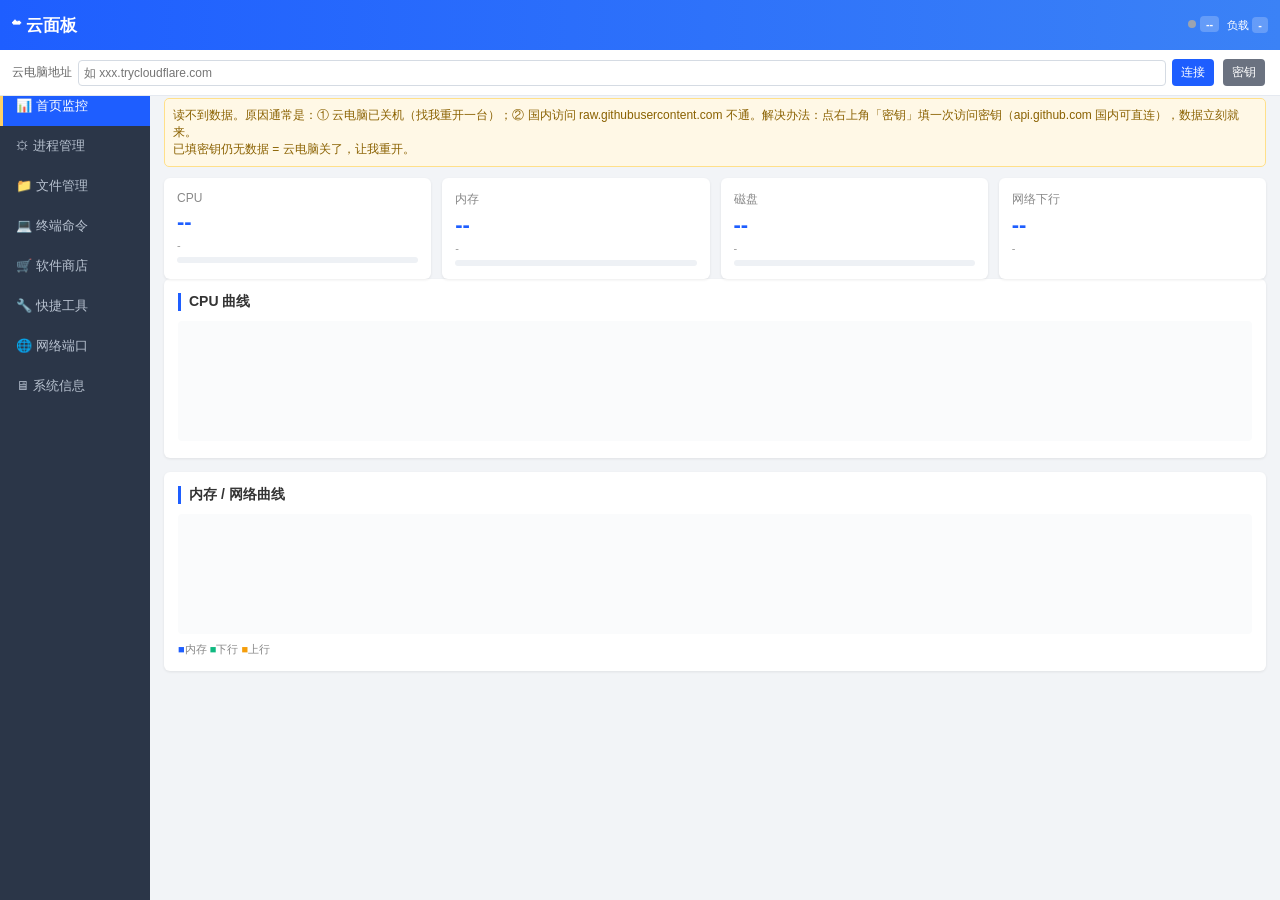
<file: cloud-desktop/panel/web/panel.html>
<!DOCTYPE html>
<html lang="zh-CN">
<head>
<meta charset="utf-8">
<meta name="viewport" content="width=device-width,initial-scale=1">
<title>云面板 · 服务器管理</title>
<style>
*{margin:0;padding:0;box-sizing:border-box;-webkit-tap-highlight-color:transparent}
body{font-family:"Microsoft YaHei","PingFang SC",Arial,sans-serif;background:#f2f4f7;color:#333;font-size:14px}
.top{height:50px;background:linear-gradient(90deg,#1e5eff,#3b82f6);color:#fff;display:flex;align-items:center;padding:0 12px;position:fixed;top:0;left:0;right:0;z-index:100}
.top .logo{font-size:17px;font-weight:700}
.top .rt{margin-left:auto;font-size:11px;display:flex;gap:8px}
.top .rt b{background:rgba(255,255,255,.22);padding:2px 6px;border-radius:4px}
.side{width:150px;background:#2b3648;position:fixed;top:86px;bottom:0;left:0;overflow:auto;z-index:90}
.side a{display:block;color:#b8c2d0;padding:11px 13px;text-decoration:none;font-size:13px;border-left:3px solid transparent}
.side a:hover{background:#374357;color:#fff}
.side a.on{background:#1e5eff;color:#fff;border-left-color:#ffd166}
.main{margin-left:150px;padding:98px 14px 20px}
.card{background:#fff;border-radius:6px;padding:14px;margin-bottom:14px;box-shadow:0 1px 3px rgba(0,0,0,.08)}
.card h3{font-size:14px;margin-bottom:10px;padding-left:8px;border-left:3px solid #1e5eff}
.grid{display:grid;grid-template-columns:repeat(auto-fit,minmax(140px,1fr));gap:11px}
.kpi{background:#fff;border-radius:6px;padding:13px;box-shadow:0 1px 3px rgba(0,0,0,.08)}
.kpi .t{font-size:12px;color:#888}
.kpi .v{font-size:22px;font-weight:700;margin:4px 0;color:#1e5eff}
.kpi .d{font-size:11px;color:#999;word-break:break-all}
.bar{height:6px;background:#eef1f5;border-radius:4px;overflow:hidden;margin-top:6px}
.bar i{display:block;height:100%;background:linear-gradient(90deg,#1e5eff,#59a0ff)}
.bar.warn i{background:linear-gradient(90deg,#f59e0b,#fbbf24)}
.bar.bad i{background:linear-gradient(90deg,#ef4444,#f87171)}
table{width:100%;border-collapse:collapse;font-size:12px}
th,td{padding:6px 7px;text-align:left;border-bottom:1px solid #eef1f5}
th{background:#fafbfc;color:#666}
canvas{width:100%;height:120px;background:#fafbfc;border-radius:4px}
.btn{background:#1e5eff;color:#fff;border:0;padding:6px 11px;border-radius:4px;cursor:pointer;font-size:12px;margin:2px 3px 2px 0}
.btn:active{opacity:.7}
.btn.g{background:#10b981}.btn.r{background:#ef4444}.btn.o{background:#f59e0b}.btn.gray{background:#6b7280}
.apps{display:grid;grid-template-columns:repeat(auto-fill,minmax(190px,1fr));gap:8px}
.app{border:1px solid #e5e9f0;border-radius:5px;padding:9px;display:flex;gap:7px;cursor:pointer}
.app.sel{border-color:#1e5eff;background:#eaf2ff}
.app .tag{font-size:10px;background:#eef2f7;color:#666;padding:1px 5px;border-radius:3px}
.app .nm{font-size:12px;font-weight:600}
.app .pk{font-size:10px;color:#aaa;word-break:break-all}
pre{background:#0f1620;color:#cfd8e3;padding:10px;border-radius:5px;max-height:300px;overflow:auto;font-size:11px;font-family:Consolas,monospace;white-space:pre-wrap}
input,textarea{width:100%;padding:8px;border:1px solid #d5dbe3;border-radius:4px;font-size:13px;font-family:inherit}
textarea{font-family:Consolas,monospace;font-size:12px}
.hide{display:none!important}
.note{background:#fff8e6;border:1px solid #ffe08a;padding:8px;border-radius:5px;font-size:12px;color:#8a6100;margin-bottom:11px}
.live{display:inline-block;width:8px;height:8px;border-radius:50%;background:#10b981;margin-right:4px}
.live.off{background:#9ca3af}
.row{display:flex;gap:6px;margin-bottom:8px;flex-wrap:wrap}
.row input{flex:1;min-width:150px}
.tools{display:grid;grid-template-columns:repeat(auto-fill,minmax(130px,1fr));gap:8px}
.tool{border:1px solid #e5e9f0;border-radius:5px;padding:10px;text-align:center;cursor:pointer;font-size:12px}
.tool:hover{border-color:#1e5eff;background:#f5f9ff}
.tool .ic{font-size:18px;display:block;margin-bottom:4px}
@media(max-width:720px){.side{width:0}.side a{display:none}.main{margin-left:0;padding-top:56px}.top .rt{display:none}}
</style>
</head>
<body>
<div class="top">
  <span class="logo">☁ 云面板</span>
  <div class="rt"><span><span id="live" class="live off"></span><b id="t_ts">--</b></span><span>负载 <b id="t_load">-</b></span></div>
</div>
<div id="hostbar" style="position:fixed;top:50px;left:0;right:0;z-index:95;background:#fff;padding:7px 12px;border-bottom:1px solid #e5e9f0;display:flex;gap:6px;align-items:center;font-size:12px">
  <span style="color:#666">云电脑地址</span>
  <input id="hostin" placeholder="如 xxx.trycloudflare.com" style="flex:1;padding:5px;font-size:12px">
  <button class="btn" style="padding:5px 9px" onclick="saveHost()">连接</button>
  <button class="btn gray" style="padding:5px 9px" onclick="$('gate').classList.remove('hide')">密钥</button>
</div>
<div class="side" style="top:86px">
  <a href="#" class="on" data-p="home">📊 首页监控</a>
  <a href="#" data-p="proc">⚙ 进程管理</a>
  <a href="#" data-p="file">📁 文件管理</a>
  <a href="#" data-p="term">💻 终端命令</a>
  <a href="#" data-p="store">🛒 软件商店</a>
  <a href="#" data-p="tool">🔧 快捷工具</a>
  <a href="#" data-p="net">🌐 网络端口</a>
  <a href="#" data-p="sys">🖥 系统信息</a>
</div>

<div id="gate" class="hide" style="position:fixed;inset:0;background:rgba(15,22,32,.96);z-index:200;display:flex;align-items:center;justify-content:center;flex-direction:column;padding:24px;color:#cfd8e3;text-align:center">
  <div style="font-size:20px;color:#4da3ff;font-weight:700;margin-bottom:10px">☁ 云面板</div>
  <div style="font-size:12px;color:#9fb3c8;margin-bottom:12px;line-height:1.8">填一次即可，保存在本机浏览器<br>用于读取云电脑数据 + 发送操控指令</div>
  <input id="gatein" placeholder="粘贴访问密钥" style="max-width:340px;background:#16202c;border:1px solid #2b3648;color:#d6e2f0">
  <button class="btn b" style="margin-top:10px;padding:9px 22px" onclick="saveTok()">进入面板</button>
</div>

<div class="main">
  <div class="note" id="hint">正在读取云电脑实时数据…</div>

  <div id="p_home">
    <div class="grid">
      <div class="kpi"><div class="t">CPU</div><div class="v" id="k_cpu">--</div><div class="d" id="k_cpu_d">-</div><div class="bar" id="b_cpu"><i style="width:0"></i></div></div>
      <div class="kpi"><div class="t">内存</div><div class="v" id="k_mem">--</div><div class="d" id="k_mem_d">-</div><div class="bar" id="b_mem"><i style="width:0"></i></div></div>
      <div class="kpi"><div class="t">磁盘</div><div class="v" id="k_disk">--</div><div class="d" id="k_disk_d">-</div><div class="bar" id="b_disk"><i style="width:0"></i></div></div>
      <div class="kpi"><div class="t">网络下行</div><div class="v" id="k_net">--</div><div class="d" id="k_net_d">-</div></div>
    </div>
    <div class="card"><h3>CPU 曲线</h3><canvas id="c_cpu"></canvas></div>
    <div class="card"><h3>内存 / 网络曲线</h3><canvas id="c_mem"></canvas>
      <div style="margin-top:5px;font-size:11px;color:#888"><span style="color:#1e5eff">■</span>内存 <span style="color:#10b981">■</span>下行 <span style="color:#f59e0b">■</span>上行</div></div>
  </div>

  <div id="p_proc" class="hide">
    <div class="card"><h3>进程管理（可结束进程）</h3>
      <div class="row"><input id="pfilter" placeholder="按名称过滤，如 firefox" oninput="renderProc()"></div>
      <table><thead><tr><th>PID</th><th>名称</th><th>CPU%</th><th>内存</th><th>操作</th></tr></thead><tbody id="proc_body"></tbody></table>
    </div>
  </div>

  <div id="p_file" class="hide">
    <div class="card"><h3>文件管理</h3>
      <div class="row">
        <input id="fpath" value="/home/runner">
        <button class="btn" onclick="listDir()">打开</button>
        <button class="btn gray" onclick="upDir()">上级</button>
      </div>
      <table><thead><tr><th>名称</th><th>大小</th><th>修改时间</th><th>操作</th></tr></thead><tbody id="file_body"></tbody></table>
    </div>
    <div class="card"><h3>文件编辑 / 新建（保存即写入云电脑）</h3>
      <div class="row"><input id="fname" placeholder="完整路径，如 /home/runner/test.txt">
        <button class="btn" onclick="readFile()">读取</button>
        <button class="btn g" onclick="writeFile()">保存写入</button>
        <button class="btn r" onclick="delFile()">删除</button></div>
      <textarea id="fcontent" rows="12" placeholder="文件内容…"></textarea>
    </div>
  </div>

  <div id="p_term" class="hide">
    <div class="card"><h3>终端命令（在云电脑上执行）</h3>
      <div class="row"><input id="cmdin" placeholder="输入命令后回车，如 ls / df -h" onkeydown="if(event.key=='Enter')runCmd()">
        <button class="btn" onclick="runCmd()">执行</button></div>
      <div>
        <button class="btn o" onclick="q('neofetch')">系统信息</button>
        <button class="btn o" onclick="q('df -h')">磁盘</button>
        <button class="btn o" onclick="q('free -h')">内存</button>
        <button class="btn o" onclick="q('ls ~/Desktop')">桌面文件</button>
        <button class="btn o" onclick="q('ps aux --sort=-%cpu | head -15')">CPU进程</button>
        <button class="btn o" onclick="q('cat /tmp/panel.log')">面板日志</button>
      </div>
      <pre id="olog" style="margin-top:9px">结果会显示在这里</pre>
    </div>
  </div>

  <div id="p_store" class="hide">
    <div class="card"><h3>软件商店（可安装 / 卸载）</h3>
      <div id="apps" class="apps"></div>
      <div style="font-size:11px;color:#888;margin-top:8px">安装前自动更新软件源。若提示「软件源里没有」，是该软件在当前系统版本不可用，换一个即可。</div>
      <div style="margin-top:8px">
        <button class="btn g" onclick="doInstall()">安装选中</button>
        <button class="btn r" onclick="doRemove()">卸载选中</button>
      </div>
    </div>
    <div class="card"><h3>执行日志</h3><pre id="ilog">等待任务…</pre></div>
  </div>

  <div id="p_tool" class="hide">
    <div class="card"><h3>快捷工具</h3>
      <div class="tools">
        <div class="tool" onclick="q('sudo apt-get update -qq && sudo apt-get upgrade -y -qq 2>&1 | tail -5')"><span class="ic">🔄</span>更新系统</div>
        <div class="tool" onclick="q('sudo apt-get clean && sudo apt-get autoremove -y 2>&1 | tail -3')"><span class="ic">🧹</span>清理缓存</div>
        <div class="tool" onclick="q('pkill -f xfdesktop; sleep 2; setsid nohup xfdesktop --display=:1 & sleep 3; echo 桌面已重启')"><span class="ic">🖥</span>重启桌面</div>
        <div class="tool" onclick="q('xfce4-terminal & echo 已打开终端')"><span class="ic">💻</span>打开终端</div>
        <div class="tool" onclick="q('thunar & echo 已打开文件管理器')"><span class="ic">📁</span>文件管理器</div>
        <div class="tool" onclick="q('curl -sL https://raw.githubusercontent.com/mos-a11y/ai-generated-operating-system/main/cloud-desktop/setup.sh -o /tmp/s.sh && bash /tmp/s.sh 2>&1 | tail -20')"><span class="ic">⚙</span>重装配置</div>
        <div class="tool" onclick="q('pgrep -f panel/server.py || (setsid nohup python3 cloud-desktop/panel/server.py >/tmp/panel.log 2>&1 &); sleep 3; echo 面板已启动')"><span class="ic">☁</span>启动面板</div>
        <div class="tool" onclick="q('ls -la ~/Desktop')"><span class="ic">🔍</span>查看桌面</div>
        <div class="tool" onclick="q('df -h; echo; free -h; echo; uptime')"><span class="ic">📊</span>资源概览</div>
        <div class="tool" onclick="q('sudo fc-cache -fv >/dev/null 2>&1; echo 字体缓存已刷新')"><span class="ic">🔤</span>刷新字体</div>
      </div>
    </div>
    <div class="card"><h3>执行日志</h3><pre id="tlog">等待…</pre></div>
  </div>

  <div id="p_net" class="hide">
    <div class="card"><h3>监听端口</h3><pre id="ports">加载中…</pre></div>
    <div class="card"><h3>运行中的服务</h3><pre id="services">加载中…</pre></div>
  </div>

  <div id="p_sys" class="hide">
    <div class="card"><h3>系统信息</h3><table id="sys_body"></table></div>
    <div class="card"><h3>磁盘分区</h3><table id="disk_body"></table></div>
  </div>
</div>

<script>
var API='https://api.github.com/repos/mos-a11y/ai-generated-operating-system/contents/';
var TOKEN=localStorage.getItem('panel_tok')||'';
var H={'Authorization':'token '+TOKEN,'Accept':'application/vnd.github+json'};
var HIST={cpu:[],mem:[],rx:[],tx:[]}, PROCS=[], PENDING=null, POLL=null;

function $(i){return document.getElementById(i);}
function human(n){var u=['B','KB','MB','GB','TB'],i=0;n=+n||0;while(n>=1024&&i<u.length-1){n/=1024;i++;}return n.toFixed(1)+' '+u[i];}
function upStr(s){var d=Math.floor(s/86400),h=Math.floor(s%86400/3600),m=Math.floor(s%3600/60);return (d?d+'天':'')+(h?h+'小时':'')+m+'分';}
function setBar(id,p){$(id).className='bar'+(p>85?' bad':p>65?' warn':'');$(id).firstElementChild.style.width=Math.min(p,100)+'%';}

var RAW='https://raw.githubusercontent.com/mos-a11y/ai-generated-operating-system/main/';
var HOST=localStorage.getItem('panel_host')||'';
async function getFile(p){
  var name=p.split('/').pop();
  if(HOST){
    try{var r0=await fetch('https://'+HOST+'/'+name+'?_='+Date.now(),{cache:'no-store'});
      if(r0.ok){var t0=await r0.text();if(t0&&t0[0]==='{')return {txt:t0,sha:null};}}catch(e){}
  }
  try{var r=await fetch(RAW+p+'?_='+Date.now(),{cache:'no-store'});
  if(r.ok)return {txt:await r.text(),sha:null};}catch(e){}
  // 回退：带密钥的 API（私有仓库时用）
  if(!TOKEN)return null;
  try{var r2=await fetch(API+p+'?ref=main&_='+Date.now(),{headers:H,cache:'no-store'});
  if(!r2.ok)return null;var j=await r2.json();
  return {txt:decodeURIComponent(escape(atob(j.content.replace(/\n/g,'')))),sha:j.sha};}catch(e){return null;}}
async function putFile(p,txt){
  var c=await getFile(p);var b={message:'panel',content:btoa(unescape(encodeURIComponent(txt))),branch:'main'};
  if(c)b.sha=c.sha;
  var r=await fetch(API+p,{method:'PUT',headers:Object.assign({'Content-Type':'application/json'},H),body:JSON.stringify(b)});
  return r.ok;}

async function sendCmd(type,payload,logIds){
  var id=String(Date.now());
  if(!await putFile('.vm-output/commands.json',JSON.stringify({id:id,type:type,payload:payload}))){alert('发送失败');return;}
  PENDING=id;
  logIds.forEach(function(i){$(i).textContent='指令已发送，等待云电脑执行（约10-60秒）…\n';});
  if(POLL)clearInterval(POLL);
  POLL=setInterval(function(){pollResult(logIds);},5000);
}
async function pollResult(logIds){
  var f=await getFile('.vm-output/command-result.json');if(!f)return;
  try{var j=JSON.parse(f.txt);if(j.id!==PENDING)return;
    var t='['+j.status+']\n'+(j.log||'');
    logIds.forEach(function(i){$(i).textContent=t;});
    if(j.status==='done'){clearInterval(POLL);POLL=null;PENDING=null;}}catch(e){}
}

function draw(id,ss){
  var c=$(id);if(!c)return;var w=c.width=c.clientWidth,h=c.height=c.clientHeight,g=c.getContext('2d');
  g.clearRect(0,0,w,h);g.strokeStyle='#e8ecf2';
  for(var i=1;i<4;i++){g.beginPath();g.moveTo(0,h*i/4);g.lineTo(w,h*i/4);g.stroke();}
  ss.forEach(function(s){var d=s.data;if(!d||d.length<2)return;var mx=Math.max.apply(null,d)||1;
    g.beginPath();g.strokeStyle=s.color;g.lineWidth=2;
    d.forEach(function(v,i){var x=i/(d.length-1)*w,y=h-(v/mx)*(h-8)-4;i?g.lineTo(x,y):g.moveTo(x,y);});
    g.stroke();g.lineTo(w,h);g.lineTo(0,h);g.closePath();g.fillStyle=s.fill;g.fill();});
}

function renderProc(){
  var f=($('pfilter').value||'').toLowerCase();
  $('proc_body').innerHTML=PROCS.filter(function(p){return !f||p.name.toLowerCase().indexOf(f)>=0;}).slice(0,40).map(function(p){
    return '<tr><td>'+p.pid+'</td><td>'+p.name+'</td><td>'+(p.cpu||0)+'%</td><td>'+human(p.rss)+'</td>'+
    '<td><button class="btn r" onclick="killProc('+p.pid+')">结束</button></td></tr>';}).join('');
}
function killProc(pid){if(confirm('确定结束进程 '+pid+'？'))sendCmd('shell','kill -9 '+pid+' && echo 已结束 '+pid,['olog']);}

async function listDir(){
  var p=$('fpath').value||'/';
  sendCmd('shell','ls -la --time-style=long-iso "'+p+'" 2>&1 | tail -60',['olog']);
  setTimeout(function(){PENDING&&0;},10);
  // 结果在 olog，做二次解析
  window._dirMode=true;
}
function upDir(){var p=$('fpath').value||'/';$('fpath').value=p.replace(/\/[^/]*\/?$/, '')||'/';listDir();}
function readFile(){var f=$('fname').value;if(!f){alert('填路径');return;}
  sendCmd('shell','cat "'+f+'" 2>&1 | head -200',['olog']);window._readMode=true;}
function writeFile(){var f=$('fname').value,c=$('fcontent').value;
  if(!f){alert('填路径');return;}
  var b64=btoa(unescape(encodeURIComponent(c)));
  sendCmd('shell','echo "'+b64+'" | base64 -d > "'+f+'" && echo 写入成功 && wc -c "'+f+'"',['olog']);}
function delFile(){var f=$('fname').value;if(!f||!confirm('删除 '+f+'？'))return;
  sendCmd('shell','rm -rf "'+f+'" && echo 已删除',['olog']);}

function q(c){$('cmdin').value=c;runCmd();go('term');}
function runCmd(){var c=$('cmdin').value;if(!c)return;sendCmd('shell',c,['olog','tlog']);$('cmdin').value='';}

var APPS=[['浏览器','Epiphany','epiphany-browser'],['浏览器','Falkon','falkon'],
['办公','LibreOffice','libreoffice'],['办公','PDF阅读器','evince'],
['图形','GIMP','gimp'],['图形','Inkscape','inkscape'],['图形','截图工具','flameshot'],
['影音','VLC播放器','vlc'],['影音','Audacity','audacity'],['影音','ffmpeg','ffmpeg'],
['系统','htop','htop'],['系统','neofetch','neofetch'],['系统','GParted','gparted'],
['开发','Python pip','python3-pip'],['开发','Git','git'],['开发','Vim','vim'],['开发','Node.js','nodejs npm'],
['工具','7zip','p7zip-full'],['工具','Wine','wine'],['工具','tmux','tmux'],['工具','ranger','ranger'],
['聊天','Thunderbird','thunderbird'],['服务','Nginx','nginx'],['服务','MySQL客户端','mysql-client']];
var sel={};
function renderApps(){
  $('apps').innerHTML=APPS.map(function(a,i){
    return '<div class="app" id="a'+i+'" onclick="tog('+i+')"><input type="checkbox" id="c'+i+'" style="margin-top:2px">'+
    '<div><div class="nm">'+a[1]+' <span class="tag">'+a[0]+'</span></div><div class="pk">'+a[2]+'</div></div></div>';}).join('');
}
function tog(i){var el=$('a'+i),cb=$('c'+i);cb.checked=!cb.checked;el.className='app'+(cb.checked?' sel':'');
  if(cb.checked)sel[APPS[i][2]]=1;else delete sel[APPS[i][2]];}
function doInstall(){var k=Object.keys(sel);if(!k.length){alert('先勾选');return;}
  sendCmd('install',k.join(' '),['ilog']);}
function doRemove(){var k=Object.keys(sel);if(!k.length){alert('先勾选');return;}
  sendCmd('remove',k.join(' '),['ilog']);}

async function tick(){
  var f=await getFile('.vm-output/panel-stats.json');
  if(!f){
    $('hint').className='note';
    $('hint').innerHTML='读不到数据。原因通常是：① 云电脑已关机（找我重开一台）；② 国内访问 raw.githubusercontent.com 不通。'+
      '解决办法：点右上角「密钥」填一次访问密钥（api.github.com 国内可直连），数据立刻就来。'+
      '<br>已填密钥仍无数据 = 云电脑关了，让我重开。';
    $('live').className='live off';return;}
  var d;try{d=JSON.parse(f.txt);}catch(e){return;}
  $('hint').className='hide';$('live').className='live';$('t_ts').textContent=d.ts||'';
  $('k_cpu').textContent=(d.cpu||0)+'%';
  $('k_cpu_d').textContent=((d.cpu_info&&d.cpu_info.cores)||'?')+'核 '+((d.cpu_info&&d.cpu_info.model)||'').slice(0,20);
  setBar('b_cpu',d.cpu||0);
  $('k_mem').textContent=((d.mem&&d.mem.percent)||0)+'%';
  $('k_mem_d').textContent=human(d.mem&&d.mem.used)+'/'+human(d.mem&&d.mem.total);
  setBar('b_mem',(d.mem&&d.mem.percent)||0);
  $('k_disk').textContent=((d.disk&&d.disk.percent)||0)+'%';
  $('k_disk_d').textContent=human(d.disk&&d.disk.used)+'/'+human(d.disk&&d.disk.total);
  setBar('b_disk',(d.disk&&d.disk.percent)||0);
  var rx=(d.net_rate&&d.net_rate.rx)||0,tx=(d.net_rate&&d.net_rate.tx)||0;
  $('k_net').textContent=human(rx)+'/s';$('k_net_d').textContent='↑'+human(tx)+'/s';
  $('t_load').textContent=(d.load||[]).join('/');
  HIST.cpu.push(d.cpu||0);HIST.mem.push((d.mem&&d.mem.percent)||0);
  HIST.rx.push(Math.round(rx/1024));HIST.tx.push(Math.round(tx/1024));
  ['cpu','mem','rx','tx'].forEach(function(k){if(HIST[k].length>60)HIST[k].shift();});
  draw('c_cpu',[{data:HIST.cpu,color:'#1e5eff',fill:'rgba(30,94,255,.12)'}]);
  draw('c_mem',[{data:HIST.mem,color:'#1e5eff',fill:'rgba(30,94,255,.08)'},
    {data:HIST.rx,color:'#10b981',fill:'rgba(16,185,129,.06)'},
    {data:HIST.tx,color:'#f59e0b',fill:'rgba(245,158,11,.06)'}]);
  PROCS=d.processes||[];renderProc();
  $('ports').textContent=d.ports||'无数据';
  $('services').textContent=d.services||'无数据';
  var rows=[['主机名',d.hostname],['系统',d.system],['内核',d.kernel],
    ['CPU',((d.cpu_info&&d.cpu_info.model)||'')+' ('+((d.cpu_info&&d.cpu_info.cores)||'?')+'核)'],
    ['公网IP',d.ip||'-'],['内存',human(d.mem&&d.mem.total)],['负载',(d.load||[]).join(' / ')],
    ['运行时长',upStr(d.uptime||0)]];
  $('sys_body').innerHTML=rows.map(function(r){return '<tr><th style="width:100px">'+r[0]+'</th><td>'+r[1]+'</td></tr>';}).join('');
  $('disk_body').innerHTML=(d.disks||[]).map(function(k){
    return '<tr><td>'+k.mount+'</td><td>'+human(k.used)+'/'+human(k.total)+'</td><td>'+k.percent+'%</td></tr>';}).join('')
    ||'<tr><td colspan="3">无数据</td></tr>';
  // 目录列表指令结果解析
  if(window._dirMode&&PENDING===null){window._dirMode=false;
    var t=$('olog').textContent||'';$('file_body').innerHTML=t.split('\n').slice(1).filter(function(l){return l.trim();})
      .map(function(l){var m=l.match(/^(\S+)\s+(\d+)\s+(\S+)\s+(\S+)\s+(\d+)\s+(\S+\s\S+)\s+(.+)$/);
        if(!m)return '';var dir=m[1][0]==='d';
        var nm=m[7].split('/').pop();
        return '<tr><td>'+(dir?'📁 ':'📄 ')+nm+'</td><td>'+(dir?'-':human(+m[5]))+'</td><td>'+m[6]+'</td>'+
        '<td><button class="btn" onclick="openItem(\''+nm+'\','+dir+')">'+(dir?'进入':'查看')+'</button></td></tr>';}).join('');
  }
  if(window._readMode&&PENDING===null){window._readMode=false;
    var raw=$('olog').textContent||'';
    $('fcontent').value=raw.replace(/^\[done\]\n/,'');}
}
function openItem(nm,isDir){var p=($('fpath').value||'/').replace(/\/+$/,'')+'/'+nm;
  if(isDir){$('fpath').value=p;listDir();}else{$('fname').value=p;readFile();}}

function go(p){
  document.querySelectorAll('.side a').forEach(function(a){a.className=(a.dataset.p===p?'on':'');});
  ['home','proc','file','term','store','tool','net','sys'].forEach(function(x){$('p_'+x).className=(x===p?'':'hide');});
}
document.querySelectorAll('.side a').forEach(function(a){a.onclick=function(e){e.preventDefault();go(a.dataset.p);};});

function saveTok(){var v=$('gatein').value.trim();if(!v){alert('请粘贴密钥');return;}
  localStorage.setItem('panel_tok',v);TOKEN=v;$('gate').classList.add('hide');tick();}
function saveHost(){var v=$('hostin').value.trim().replace(/^https?:\/\//,'').replace(/\/.*$/,'');
  if(!v){alert('请填写云电脑地址，形如 xxx.trycloudflare.com');return;}
  HOST=v;localStorage.setItem('panel_host',v);
  $('hint').className='note';$('hint').textContent='正在连接 '+v+' …';tick();}
/* 免密钥也能看监控；想远程操控再填密钥 */
if(HOST)$('hostin').value=HOST;
renderApps();tick();setInterval(tick,4000);
</script>
</body>
</html>
</file>
